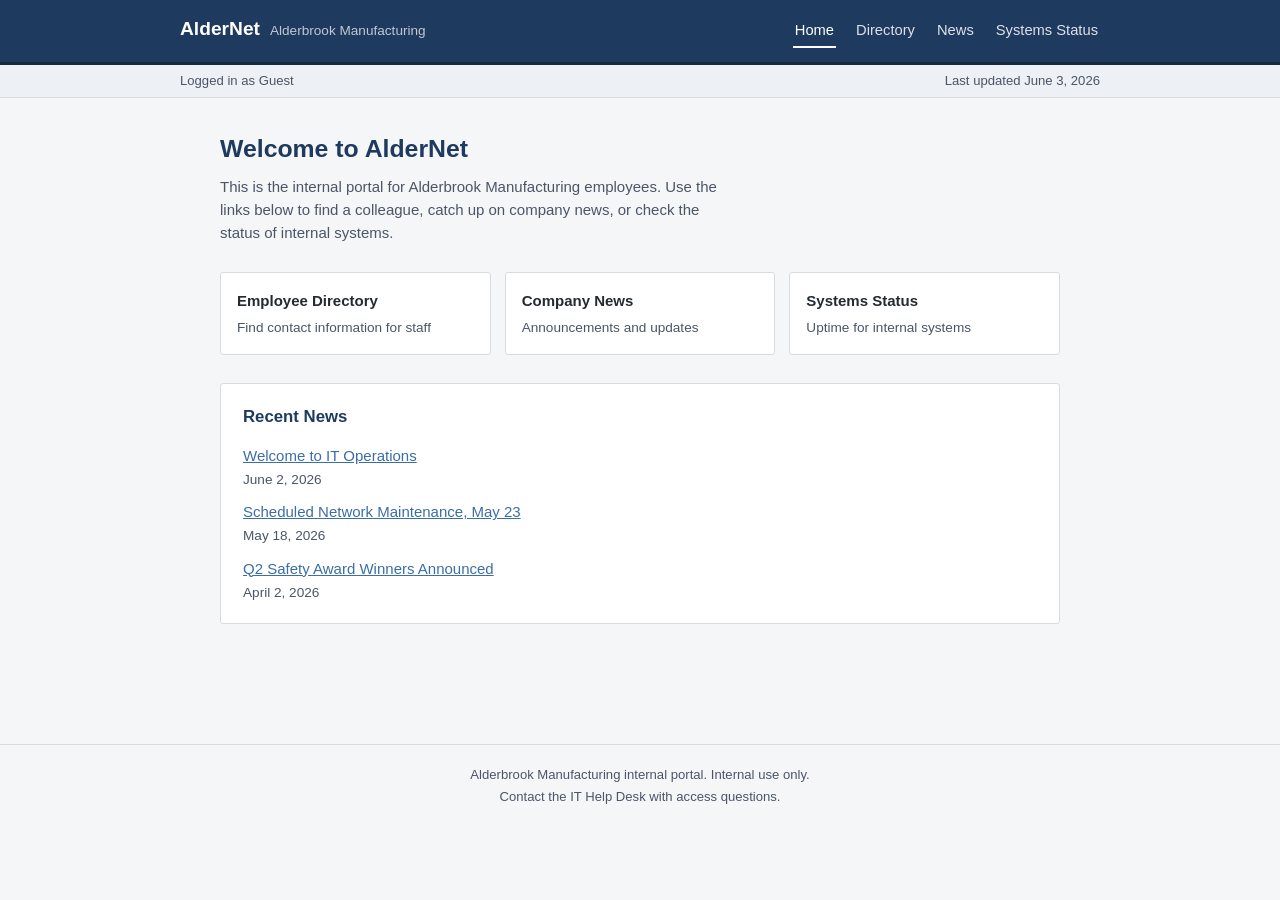
<file: index.html>
<!DOCTYPE html>
<html lang="en">
<head>
<meta charset="UTF-8">
<meta name="viewport" content="width=device-width, initial-scale=1.0">
<title>AlderNet - Alderbrook Manufacturing Intranet</title>
<link rel="stylesheet" href="style.css">
</head>
<body>

<header class="site-header">
  <div class="header-inner">
    <a class="brand" href="index.html">
      <span class="brand-mark">AlderNet</span>
      <span class="brand-sub">Alderbrook Manufacturing</span>
    </a>
    <nav class="site-nav">
      <a href="index.html" class="active">Home</a>
      <a href="directory.html">Directory</a>
      <a href="news.html">News</a>
      <a href="status.html">Systems Status</a>
    </nav>
  </div>
</header>

<div class="utility-bar">
  <div class="header-inner">
    <span>Logged in as Guest</span>
    <span>Last updated June 3, 2026</span>
  </div>
</div>

<main>
  <h1>Welcome to AlderNet</h1>
  <p class="page-intro">This is the internal portal for Alderbrook Manufacturing employees. Use the links below to find a colleague, catch up on company news, or check the status of internal systems.</p>

  <div class="quick-links">
    <a href="directory.html">Employee Directory<span>Find contact information for staff</span></a>
    <a href="news.html">Company News<span>Announcements and updates</span></a>
    <a href="status.html">Systems Status<span>Uptime for internal systems</span></a>
  </div>

  <div class="panel">
    <h2 style="margin-top:0; font-size:1.05rem; color:var(--navy);">Recent News</h2>
    <p style="margin:0 0 10px;"><a href="news.html#welcome-it-ops">Welcome to IT Operations</a><br><span style="color:var(--slate); font-size:0.85rem;">June 2, 2026</span></p>
    <p style="margin:0 0 10px;"><a href="news.html#maintenance-may23">Scheduled Network Maintenance, May 23</a><br><span style="color:var(--slate); font-size:0.85rem;">May 18, 2026</span></p>
    <p style="margin:0;"><a href="news.html#safety-award">Q2 Safety Award Winners Announced</a><br><span style="color:var(--slate); font-size:0.85rem;">April 2, 2026</span></p>
  </div>
</main>

<footer class="site-footer">
  <p>Alderbrook Manufacturing internal portal. Internal use only.</p>
  <p>Contact the IT Help Desk with access questions.</p>
</footer>

</body>
</html>
</file>
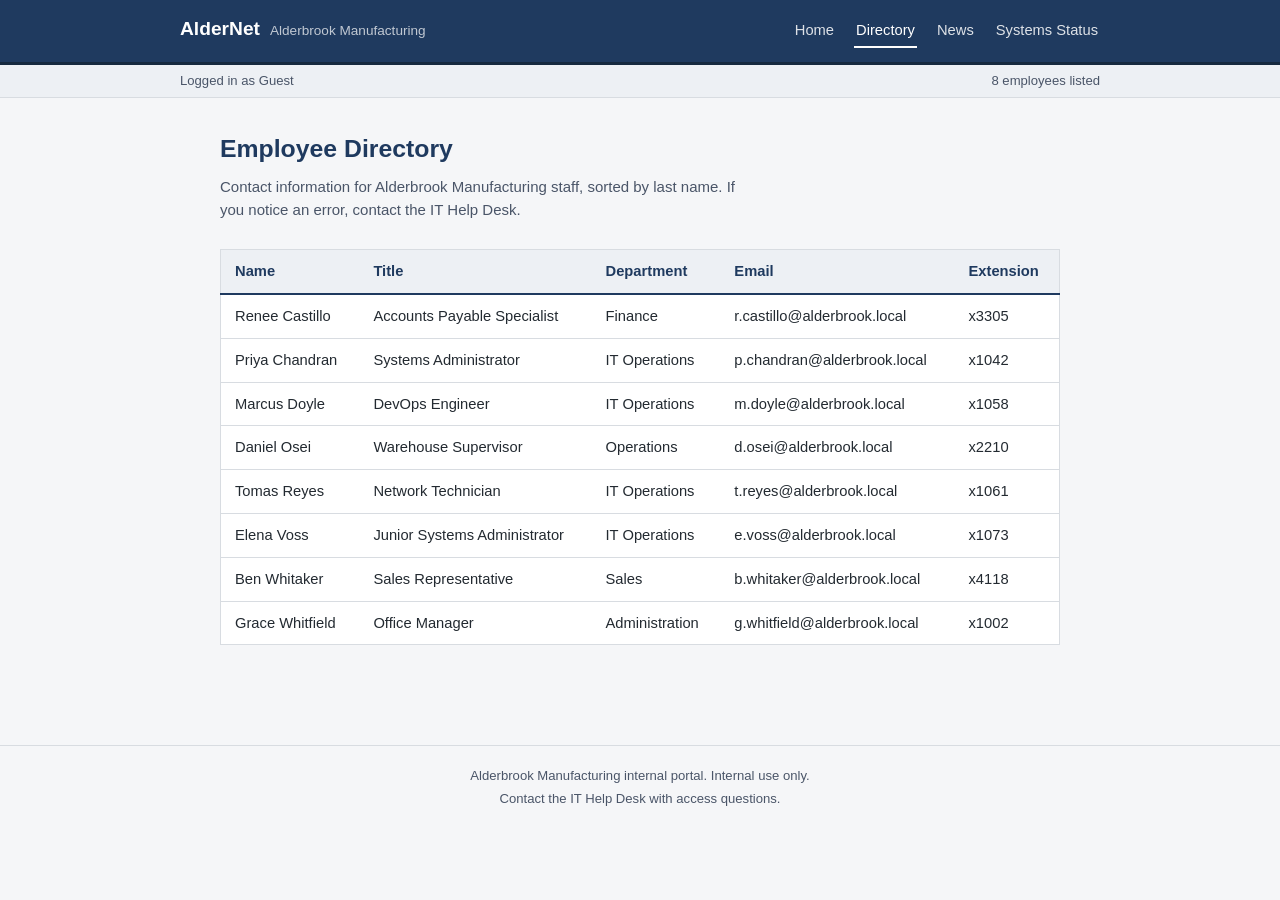
<file: directory.html>
<!DOCTYPE html>
<html lang="en">
<head>
<meta charset="UTF-8">
<meta name="viewport" content="width=device-width, initial-scale=1.0">
<title>Employee Directory - AlderNet</title>
<link rel="stylesheet" href="style.css">
</head>
<body>

<header class="site-header">
  <div class="header-inner">
    <a class="brand" href="index.html">
      <span class="brand-mark">AlderNet</span>
      <span class="brand-sub">Alderbrook Manufacturing</span>
    </a>
    <nav class="site-nav">
      <a href="index.html">Home</a>
      <a href="directory.html" class="active">Directory</a>
      <a href="news.html">News</a>
      <a href="status.html">Systems Status</a>
    </nav>
  </div>
</header>

<div class="utility-bar">
  <div class="header-inner">
    <span>Logged in as Guest</span>
    <span>8 employees listed</span>
  </div>
</div>

<main>
  <h1>Employee Directory</h1>
  <p class="page-intro">Contact information for Alderbrook Manufacturing staff, sorted by last name. If you notice an error, contact the IT Help Desk.</p>

  <table>
    <thead>
      <tr>
        <th>Name</th>
        <th>Title</th>
        <th>Department</th>
        <th>Email</th>
        <th>Extension</th>
      </tr>
    </thead>
    <tbody>
      <tr>
        <td data-label="Name">Renee Castillo</td>
        <td data-label="Title">Accounts Payable Specialist</td>
        <td data-label="Department">Finance</td>
        <td data-label="Email">r.castillo@alderbrook.local</td>
        <td data-label="Extension">x3305</td>
      </tr>
      <tr>
        <td data-label="Name">Priya Chandran</td>
        <td data-label="Title">Systems Administrator</td>
        <td data-label="Department">IT Operations</td>
        <td data-label="Email">p.chandran@alderbrook.local</td>
        <td data-label="Extension">x1042</td>
      </tr>
      <tr>
        <td data-label="Name">Marcus Doyle</td>
        <td data-label="Title">DevOps Engineer</td>
        <td data-label="Department">IT Operations</td>
        <td data-label="Email">m.doyle@alderbrook.local</td>
        <td data-label="Extension">x1058</td>
      </tr>
      <tr>
        <td data-label="Name">Daniel Osei</td>
        <td data-label="Title">Warehouse Supervisor</td>
        <td data-label="Department">Operations</td>
        <td data-label="Email">d.osei@alderbrook.local</td>
        <td data-label="Extension">x2210</td>
      </tr>
      <tr>
        <td data-label="Name">Tomas Reyes</td>
        <td data-label="Title">Network Technician</td>
        <td data-label="Department">IT Operations</td>
        <td data-label="Email">t.reyes@alderbrook.local</td>
        <td data-label="Extension">x1061</td>
      </tr>
      <tr>
        <td data-label="Name">Elena Voss</td>
        <td data-label="Title">Junior Systems Administrator</td>
        <td data-label="Department">IT Operations</td>
        <td data-label="Email">e.voss@alderbrook.local</td>
        <td data-label="Extension">x1073</td>
      </tr>
      <tr>
        <td data-label="Name">Ben Whitaker</td>
        <td data-label="Title">Sales Representative</td>
        <td data-label="Department">Sales</td>
        <td data-label="Email">b.whitaker@alderbrook.local</td>
        <td data-label="Extension">x4118</td>
      </tr>
      <tr>
        <td data-label="Name">Grace Whitfield</td>
        <td data-label="Title">Office Manager</td>
        <td data-label="Department">Administration</td>
        <td data-label="Email">g.whitfield@alderbrook.local</td>
        <td data-label="Extension">x1002</td>
      </tr>
    </tbody>
  </table>
</main>

<footer class="site-footer">
  <p>Alderbrook Manufacturing internal portal. Internal use only.</p>
  <p>Contact the IT Help Desk with access questions.</p>
</footer>

</body>
</html>
</file>
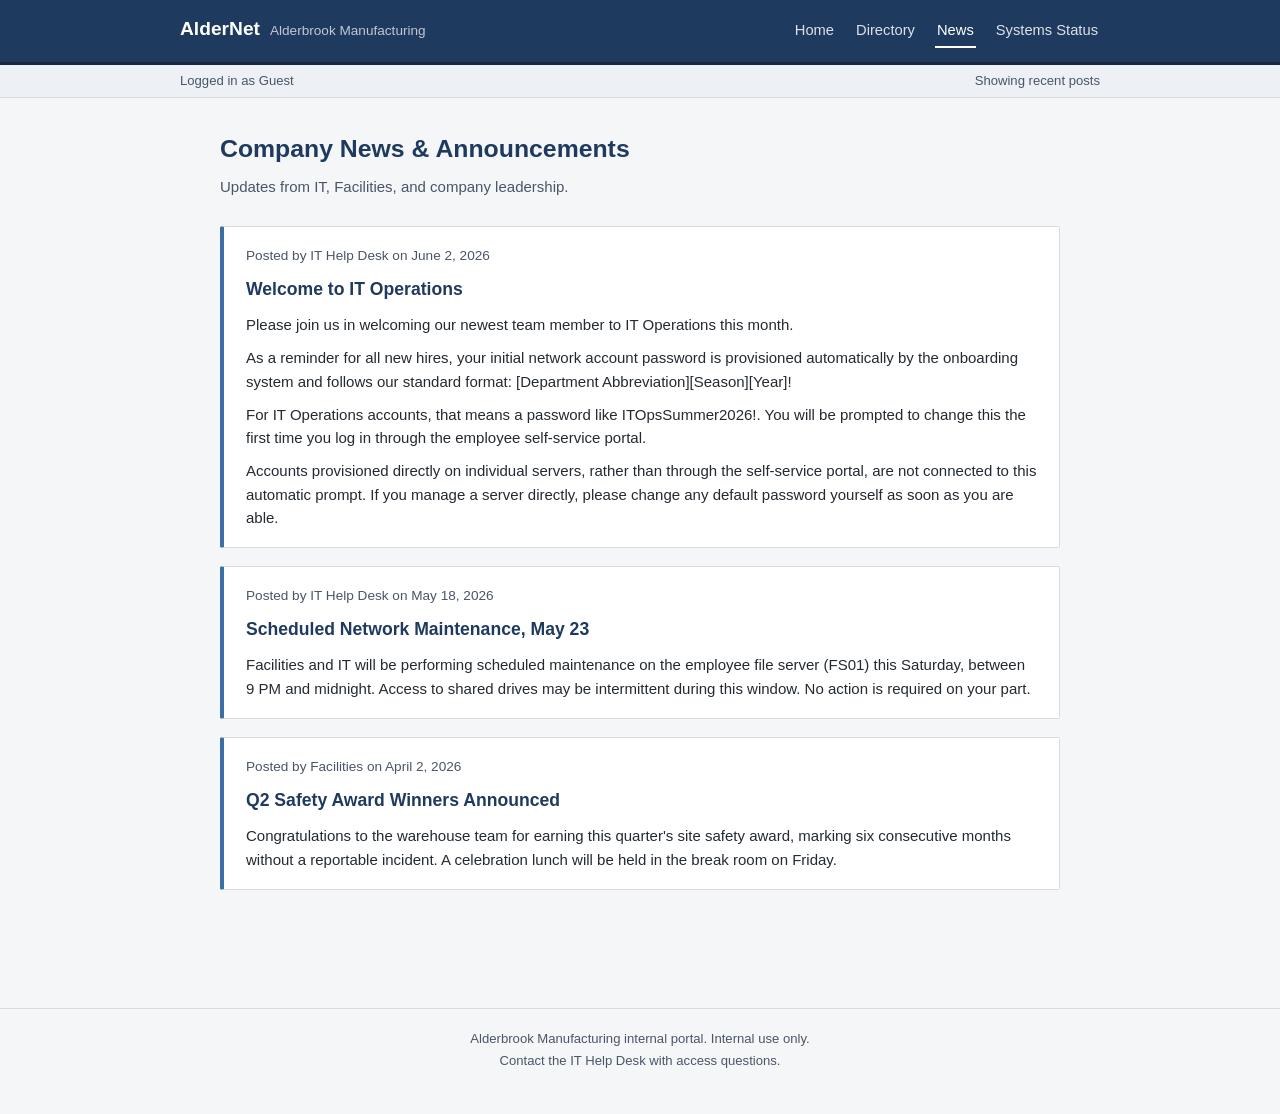
<file: news.html>
<!DOCTYPE html>
<html lang="en">
<head>
<meta charset="UTF-8">
<meta name="viewport" content="width=device-width, initial-scale=1.0">
<title>Company News - AlderNet</title>
<link rel="stylesheet" href="style.css">
</head>
<body>

<header class="site-header">
  <div class="header-inner">
    <a class="brand" href="index.html">
      <span class="brand-mark">AlderNet</span>
      <span class="brand-sub">Alderbrook Manufacturing</span>
    </a>
    <nav class="site-nav">
      <a href="index.html">Home</a>
      <a href="directory.html">Directory</a>
      <a href="news.html" class="active">News</a>
      <a href="status.html">Systems Status</a>
    </nav>
  </div>
</header>

<div class="utility-bar">
  <div class="header-inner">
    <span>Logged in as Guest</span>
    <span>Showing recent posts</span>
  </div>
</div>

<main>
  <h1>Company News &amp; Announcements</h1>
  <p class="page-intro">Updates from IT, Facilities, and company leadership.</p>

  <article class="post" id="welcome-it-ops">
    <p class="post-date">Posted by IT Help Desk on June 2, 2026</p>
    <h2>Welcome to IT Operations</h2>
    <p>Please join us in welcoming our newest team member to IT Operations this month.</p>
    <p>As a reminder for all new hires, your initial network account password is provisioned automatically by the onboarding system and follows our standard format: [Department Abbreviation][Season][Year]!</p>
    <p>For IT Operations accounts, that means a password like ITOpsSummer2026!. You will be prompted to change this the first time you log in through the employee self-service portal.</p>
    <p>Accounts provisioned directly on individual servers, rather than through the self-service portal, are not connected to this automatic prompt. If you manage a server directly, please change any default password yourself as soon as you are able.</p>
  </article>

  <article class="post" id="maintenance-may23">
    <p class="post-date">Posted by IT Help Desk on May 18, 2026</p>
    <h2>Scheduled Network Maintenance, May 23</h2>
    <p>Facilities and IT will be performing scheduled maintenance on the employee file server (FS01) this Saturday, between 9 PM and midnight. Access to shared drives may be intermittent during this window. No action is required on your part.</p>
  </article>

  <article class="post" id="safety-award">
    <p class="post-date">Posted by Facilities on April 2, 2026</p>
    <h2>Q2 Safety Award Winners Announced</h2>
    <p>Congratulations to the warehouse team for earning this quarter's site safety award, marking six consecutive months without a reportable incident. A celebration lunch will be held in the break room on Friday.</p>
  </article>
</main>

<footer class="site-footer">
  <p>Alderbrook Manufacturing internal portal. Internal use only.</p>
  <p>Contact the IT Help Desk with access questions.</p>
</footer>

</body>
</html>
</file>
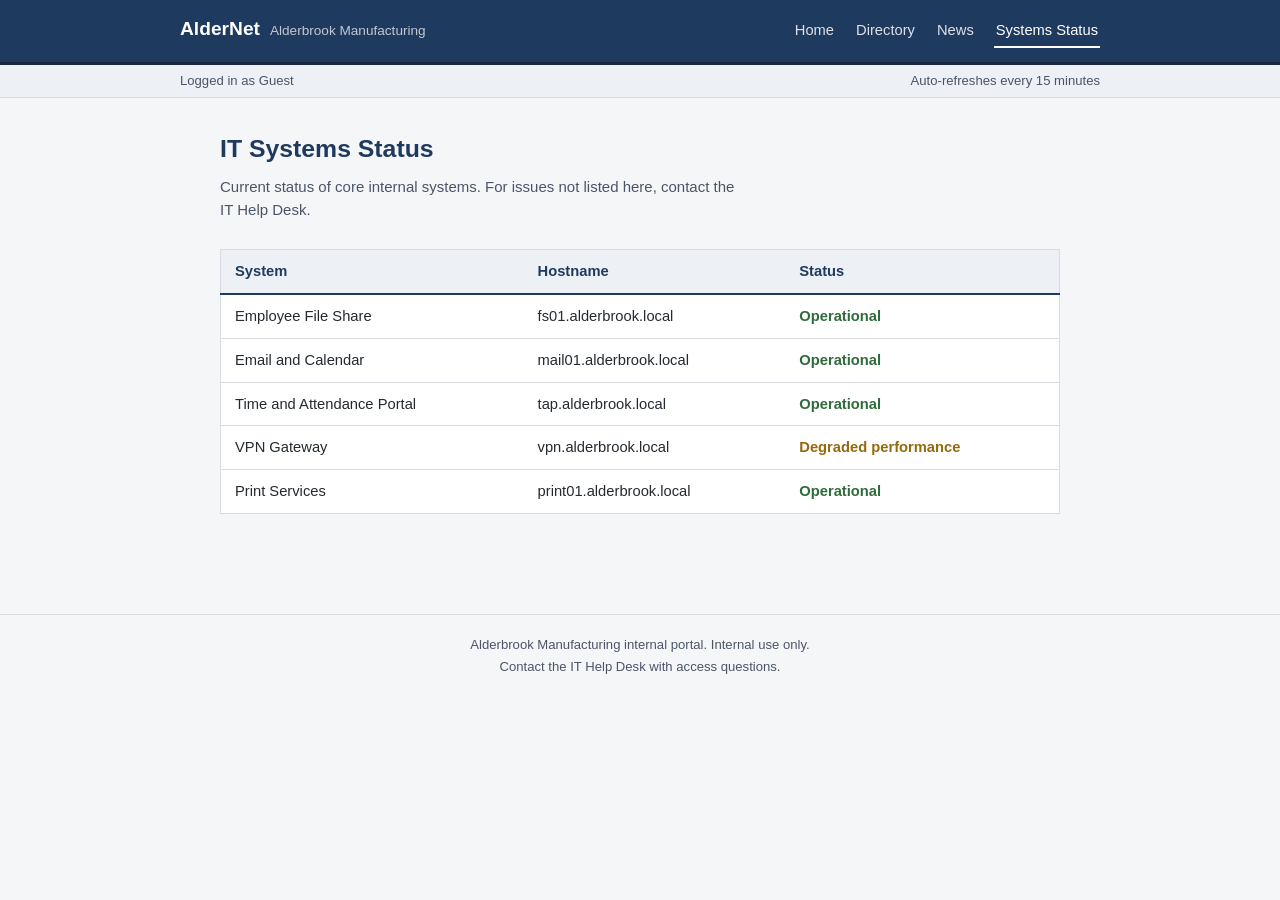
<file: status.html>
<!DOCTYPE html>
<html lang="en">
<head>
<meta charset="UTF-8">
<meta name="viewport" content="width=device-width, initial-scale=1.0">
<title>IT Systems Status - AlderNet</title>
<link rel="stylesheet" href="style.css">
</head>
<body>

<header class="site-header">
  <div class="header-inner">
    <a class="brand" href="index.html">
      <span class="brand-mark">AlderNet</span>
      <span class="brand-sub">Alderbrook Manufacturing</span>
    </a>
    <nav class="site-nav">
      <a href="index.html">Home</a>
      <a href="directory.html">Directory</a>
      <a href="news.html">News</a>
      <a href="status.html" class="active">Systems Status</a>
    </nav>
  </div>
</header>

<div class="utility-bar">
  <div class="header-inner">
    <span>Logged in as Guest</span>
    <span>Auto-refreshes every 15 minutes</span>
  </div>
</div>

<main>
  <h1>IT Systems Status</h1>
  <p class="page-intro">Current status of core internal systems. For issues not listed here, contact the IT Help Desk.</p>

  <table>
    <thead>
      <tr>
        <th>System</th>
        <th>Hostname</th>
        <th>Status</th>
      </tr>
    </thead>
    <tbody>
      <tr>
        <td data-label="System">Employee File Share</td>
        <td data-label="Hostname">fs01.alderbrook.local</td>
        <td data-label="Status"><span class="status-ok">Operational</span></td>
      </tr>
      <tr>
        <td data-label="System">Email and Calendar</td>
        <td data-label="Hostname">mail01.alderbrook.local</td>
        <td data-label="Status"><span class="status-ok">Operational</span></td>
      </tr>
      <tr>
        <td data-label="System">Time and Attendance Portal</td>
        <td data-label="Hostname">tap.alderbrook.local</td>
        <td data-label="Status"><span class="status-ok">Operational</span></td>
      </tr>
      <tr>
        <td data-label="System">VPN Gateway</td>
        <td data-label="Hostname">vpn.alderbrook.local</td>
        <td data-label="Status"><span class="status-warn">Degraded performance</span></td>
      </tr>
      <tr>
        <td data-label="System">Print Services</td>
        <td data-label="Hostname">print01.alderbrook.local</td>
        <td data-label="Status"><span class="status-ok">Operational</span></td>
      </tr>
    </tbody>
  </table>
</main>

<footer class="site-footer">
  <p>Alderbrook Manufacturing internal portal. Internal use only.</p>
  <p>Contact the IT Help Desk with access questions.</p>
</footer>

</body>
</html>
</file>
<file: style.css>
:root {
  --navy: #1F3A5F;
  --navy-dark: #16293F;
  --slate: #4A5568;
  --bg: #F5F6F8;
  --panel: #FFFFFF;
  --border: #D8DCE1;
  --accent: #3B6EA5;
  --amber: #96690B;
  --green: #2F6B3A;
  --text: #232A31;
}

* { box-sizing: border-box; }

body {
  margin: 0;
  background: var(--bg);
  color: var(--text);
  font-family: -apple-system, BlinkMacSystemFont, "Segoe UI", Tahoma, Arial, sans-serif;
  font-size: 15px;
  line-height: 1.55;
}

a { color: var(--accent); }
a:hover { color: var(--navy); }

.site-header {
  background: var(--navy);
  border-bottom: 3px solid var(--navy-dark);
}

.header-inner {
  max-width: 960px;
  margin: 0 auto;
  padding: 14px 20px;
  display: flex;
  align-items: baseline;
  justify-content: space-between;
  flex-wrap: wrap;
  gap: 10px;
}

.brand { text-decoration: none; display: flex; align-items: baseline; gap: 10px; }
.brand-mark { color: #fff; font-weight: 700; font-size: 1.2rem; }
.brand-sub { color: rgba(255,255,255,0.72); font-size: 0.85rem; }

.site-nav { display: flex; gap: 18px; }
.site-nav a {
  color: rgba(255,255,255,0.85);
  text-decoration: none;
  font-size: 0.92rem;
  padding: 4px 2px;
  border-bottom: 2px solid transparent;
}
.site-nav a:hover, .site-nav a.active {
  color: #fff;
  border-bottom: 2px solid #fff;
}

.utility-bar {
  background: #EDF0F4;
  border-bottom: 1px solid var(--border);
  font-size: 0.82rem;
  color: var(--slate);
}
.utility-bar .header-inner { padding: 6px 20px; }

main {
  max-width: 880px;
  margin: 0 auto;
  padding: 32px 20px 60px;
}

h1 {
  font-size: 1.55rem;
  margin: 0 0 6px;
  color: var(--navy);
}

.page-intro {
  color: var(--slate);
  margin: 0 0 28px;
  max-width: 62ch;
}

.panel {
  background: var(--panel);
  border: 1px solid var(--border);
  border-radius: 3px;
  padding: 20px 22px;
  margin-bottom: 20px;
}

table {
  width: 100%;
  border-collapse: collapse;
  background: var(--panel);
  border: 1px solid var(--border);
}
th, td {
  text-align: left;
  padding: 10px 14px;
  border-bottom: 1px solid var(--border);
  font-size: 0.92rem;
}
th {
  background: #EDF0F4;
  color: var(--navy);
  font-weight: 600;
  border-bottom: 2px solid var(--navy);
}
tr:last-child td { border-bottom: none; }
tr:hover td { background: #F8FAFC; }

.status-ok { color: var(--green); font-weight: 600; }
.status-warn { color: var(--amber); font-weight: 600; }

.post {
  background: var(--panel);
  border: 1px solid var(--border);
  border-left: 4px solid var(--accent);
  border-radius: 2px;
  padding: 18px 22px;
  margin-bottom: 18px;
}
.post-date {
  color: var(--slate);
  font-size: 0.85rem;
  margin: 0 0 4px;
}
.post h2 {
  margin: 0 0 10px;
  font-size: 1.1rem;
  color: var(--navy);
}
.post p { margin: 0 0 10px; }
.post p:last-child { margin-bottom: 0; }

.quick-links {
  display: grid;
  grid-template-columns: repeat(3, 1fr);
  gap: 14px;
  margin-bottom: 28px;
}
.quick-links a {
  display: block;
  background: var(--panel);
  border: 1px solid var(--border);
  border-radius: 3px;
  padding: 16px;
  text-decoration: none;
  color: var(--text);
  font-weight: 600;
}
.quick-links a span {
  display: block;
  font-weight: 400;
  color: var(--slate);
  font-size: 0.85rem;
  margin-top: 4px;
}
.quick-links a:hover { border-color: var(--accent); }

.site-footer {
  border-top: 1px solid var(--border);
  margin-top: 40px;
  padding: 18px 20px 40px;
  text-align: center;
  color: var(--slate);
  font-size: 0.82rem;
}
.site-footer p { margin: 2px 0; }

@media (max-width: 640px) {
  .quick-links { grid-template-columns: 1fr; }
  table, thead, tbody, th, td, tr { display: block; }
  th { display: none; }
  td {
    padding: 6px 14px;
    border-bottom: none;
  }
  td::before {
    content: attr(data-label);
    display: block;
    font-size: 0.72rem;
    color: var(--slate);
    text-transform: none;
  }
  tr {
    border-bottom: 1px solid var(--border);
    padding: 8px 0;
  }
}
</file>
